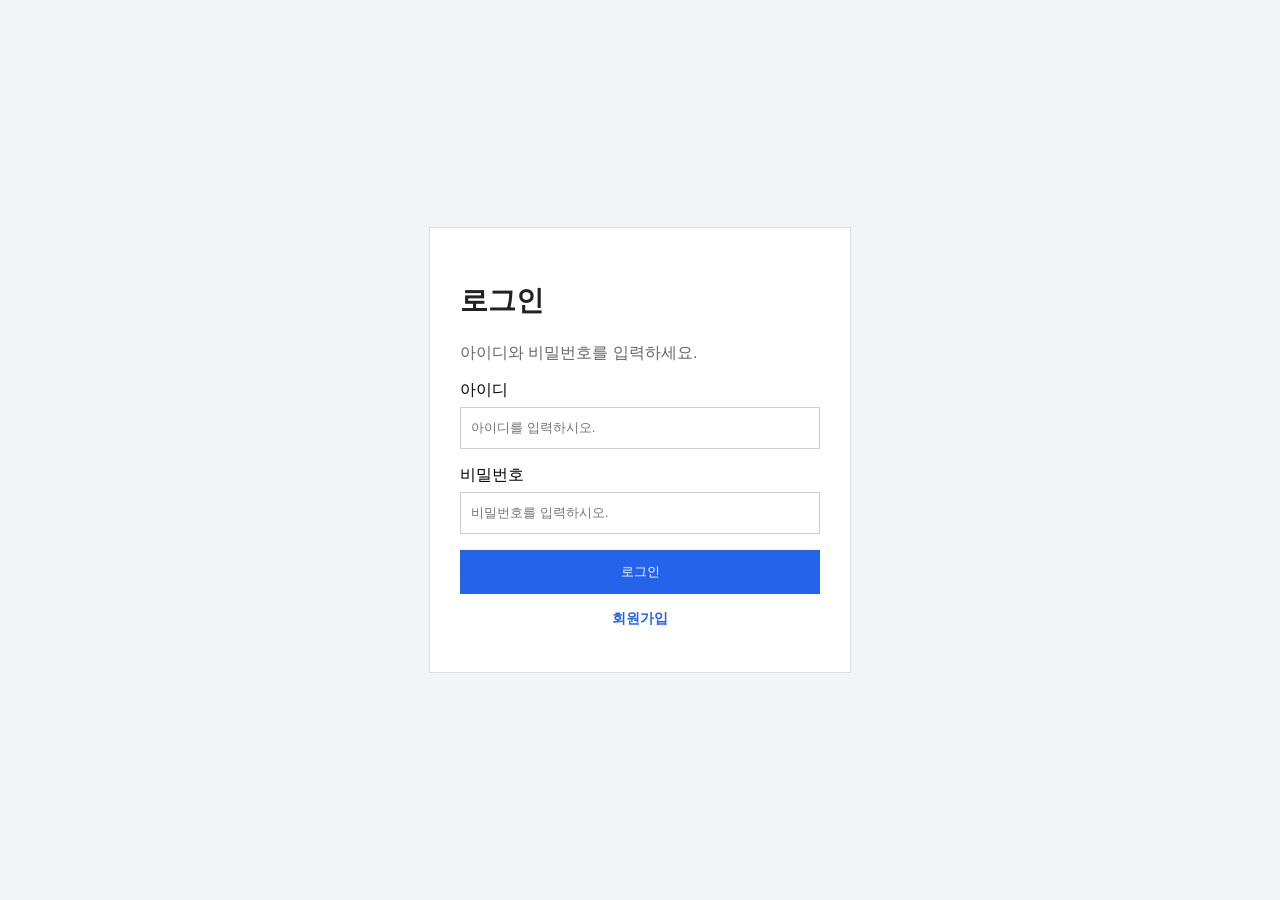
<file: index.html>
<!DOCTYPE html>
<html lang="ko">

<head>
  <!-- 설명: 한글이 깨지지 않도록 UTF-8을 사용합니다. -->
  <meta charset="UTF-8">

  <!-- 설명: 모바일 화면에서도 알맞게 보이도록 설정합니다. -->
  <meta name="viewport" content="width=device-width, initial-scale=1.0">
  <!-- link : 연결 / rel : 관계 / href : 파일 -->
  <link rel="stylesheet" href="./css/style.css">
  <title>로그인</title>
</head>

<body>
  <!-- 실습 흐름: 먼저 화면에 어떤 요소가 필요한지 학생들과 확인합니다. -->
  <main class="page">
    <section class="form-box">
      <!-- 실습 1: 로그인 페이지의 가장 큰 제목을 작성합니다. 예: 로그인 -->
      <h1 class="page-title">로그인</h1>

      <!-- 실습 2: 사용자에게 입력을 안내하는 문장을 작성합니다. -->
      <p class="page-desc">아이디와 비밀번호를 입력하세요.</p>

      <!-- 설명: form은 입력 요소를 묶는 태그입니다. -->
      <form>
        <div class="form-group">
          <!-- 실습 3: 아이디 입력칸의 이름표를 작성합니다. -->
          <label for="loginId">아이디</label>

          <!-- 실습 4: placeholder에는 입력 전 안내 문구를 작성합니다. -->
          <input class="input-field" id="loginId" type="text" placeholder="아이디를 입력하시오.">
        </div>

        <div class="form-group">
          <!-- 실습 5: 비밀번호 입력칸의 이름표를 작성합니다. -->
          <label for="loginPw">비밀번호</label>

          <!-- 설명: type="password"는 입력한 값이 화면에 그대로 보이지 않게 합니다. -->
          <input class="input-field" id="loginPw" type="password" placeholder="비밀번호를 입력하시오.">
        </div>

        <!-- 실습 6: 버튼 안에 화면에 보일 글자를 작성합니다. 예: 로그인 -->
        <button id="loginBtn" class="btn" type="button">로그인</button>

        <!-- 실습 7: 회원가입 페이지로 이동하는 링크를 작성합니다. -->
        <p class="link-text">
          <!-- 예: 아직 회원이 아니신가요? -->
          <!-- 회원가입 안내 문구 -->

          <!-- href에는 이동할 파일명을 작성합니다. 예: signup.html -->
          <a href="./signup-template.html">회원가입</a>
        </p>
      </form>
    </section>
  </main>

  <script src="./js/script.js"></script>
</body>

</html>
</file>
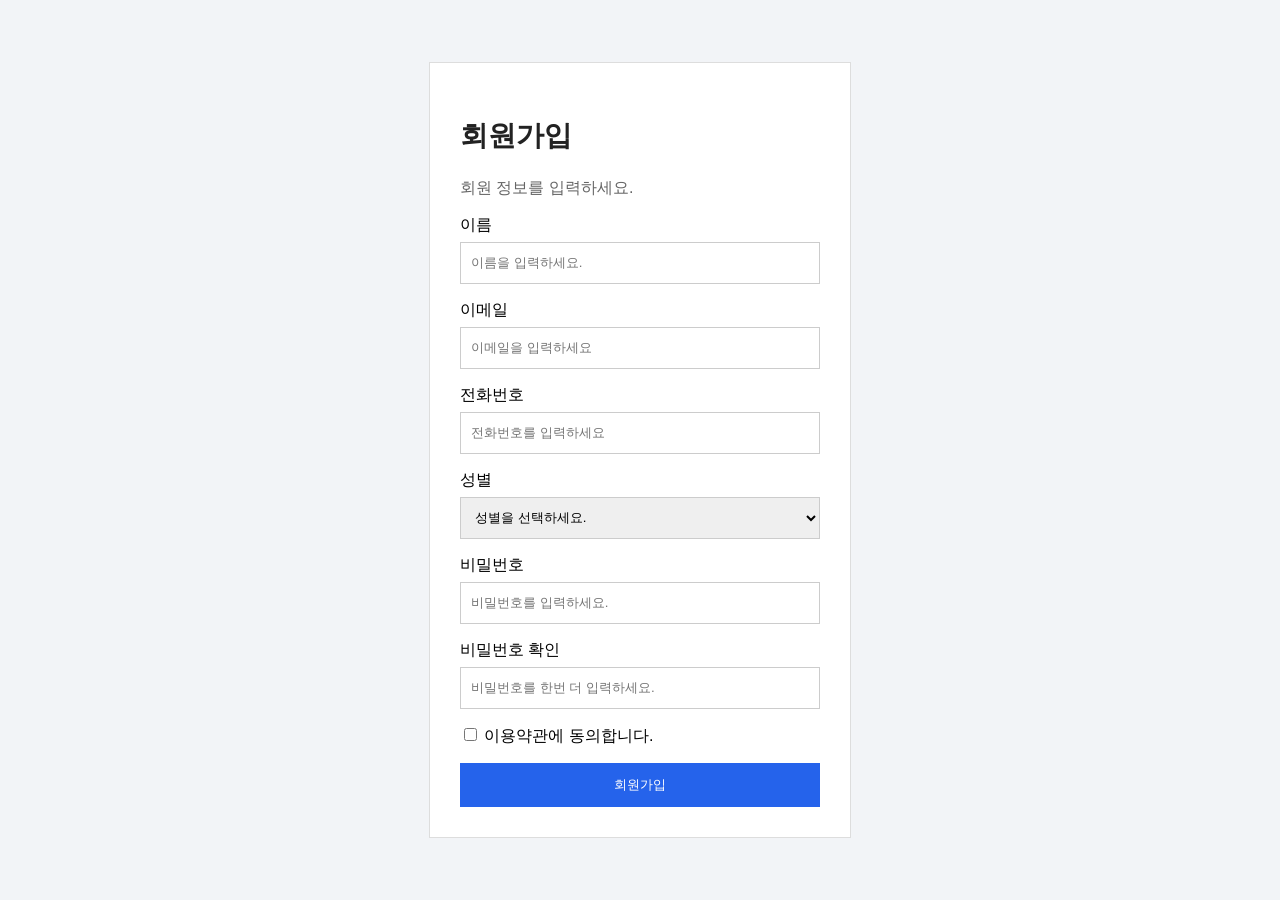
<file: signup-template.html>
<!DOCTYPE html>
<html lang="ko">

<head>
  <!-- 설명: 한글 표시를 위해 UTF-8을 사용합니다. -->
  <meta charset="UTF-8">

  <!-- 설명: 모바일에서도 화면이 알맞게 보이도록 합니다. -->
  <meta name="viewport" content="width=device-width, initial-scale=1.0">
  <link rel="stylesheet" href="./css/style.css">

  <title>회원가입</title>
</head>

<body>
  <!-- 실습 흐름: 로그인보다 입력 항목이 많다는 점을 먼저 설명합니다. -->
  <main class="page">
    <section class="form-box">
      <!-- 실습 1: 페이지 제목을 작성합니다. 예: 회원가입 -->
      <h1 class="page-title">회원가입</h1>

      <!-- 실습 2: 회원 정보를 입력하라는 안내 문구를 작성합니다. -->
      <p class="page-desc">회원 정보를 입력하세요.</p>

      <form>
        <div class="form-group">
          <!-- 실습 3: 이름 입력 영역을 완성합니다. -->
          <label for="userName">이름</label>
          <input class="input-field" id="userName" type="text" placeholder="이름을 입력하세요.">
        </div>

        <div class="form-group">
          <!-- 실습 4: 이메일 입력 영역을 완성합니다. type="email"을 확인합니다. -->
          <label for="userEmail">이메일</label>
          <input class="input-field" id="userEmail" type="email" placeholder="이메일을 입력하세요">
        </div>

        <div class="form-group">
          <!-- 실습 5: 전화번호 입력 영역을 완성합니다. type="tel"을 확인합니다. -->
          <label for="userPhone">전화번호</label>
          <input class="input-field" id="userPhone" type="tel" placeholder="전화번호를 입력하세요">
        </div>

        <div class="form-group">
          <!-- 실습 6: 성별 선택 영역을 완성합니다. select는 여러 선택지 중 하나를 고를 때 사용합니다. -->
          <label for="userGender">성별</label>
          <select id="userGender" class="input-field">
            <!-- 첫 option은 아직 선택하지 않은 상태를 표현합니다. -->
            <option value="">성별을 선택하세요.</option>

            <!-- 아래 option들은 사용자가 선택할 수 있는 항목입니다. -->
            <option value="남성">남성</option>
            <option value="여성">여성</option>
            <option value="선택 안 함">선택 안 함</option>
          </select>
        </div>

        <div class="form-group">
          <!-- 실습 7: 비밀번호 입력 영역을 완성합니다. -->
          <label for="userPw">비밀번호</label>
          <input class="input-field" id="userPw" type="password" placeholder="비밀번호를 입력하세요.">
        </div>

        <div class="form-group">
          <!-- 실습 8: 비밀번호 확인 입력 영역을 완성합니다. -->
          <label for="userPwCheck">비밀번호 확인</label>
          <input class="input-field" id="userPwCheck" type="password" placeholder="비밀번호를 한번 더 입력하세요.">
        </div>

        <div class="check-group">
          <!-- 실습 9: 체크박스는 동의 여부처럼 체크/미체크를 표현합니다. -->
          <input id="agree" type="checkbox">
          <label for="agree">이용약관에 동의합니다.</label>
        </div>

        <!-- 실습 10: 회원가입 버튼 문구를 작성합니다. -->
        <button class="btn" type="button" id="signupBtn">회원가입</button>
      </form>
    </section>
  </main>
  <script src="./js/script.js"></script>
</body>

</html>
</file>
<file: css/style.css>
/* =========================================================
   1. 공통 기본 스타일
   - 모든 페이지에 공통으로 적용되는 스타일입니다.
========================================================= */

/* body는 웹페이지 전체에 적용되는 기본 스타일입니다. */
body {
  margin: 0;
  font-family: Arial, sans-serif;
  background-color: #f2f4f7;
}

/* 페이지 제목 스타일입니다. 로그인, 회원가입, 갤러리에서 함께 사용합니다. */
.page-title {
  font-size: 28px;
  color: #222222;
}

/* 제목 아래 설명 문구 스타일입니다. 여러 페이지에서 함께 사용합니다. */
.page-desc {
  color: #666666;
}

/* 기본 버튼 스타일입니다. 로그인, 회원가입 버튼에서 사용합니다. */
.btn {
  width: 100%;
  height: 44px;
  background-color: #2563eb;
  color: white;
  border: none;
  cursor: pointer;
}

/* 버튼 위에 마우스를 올렸을 때 색상을 바꿔 사용자에게 반응을 보여줍니다. */
.btn:hover {
  background-color: #1d4ed8;
}

/* =========================================================
   2. 공통 폼 스타일
   - 로그인 페이지와 회원가입 페이지에서 함께 사용하는 스타일입니다.
========================================================= */

/* .page는 로그인/회원가입 박스를 화면 중앙에 배치하기 위한 영역입니다. */
.page {
  min-height: 100vh;
  display: flex;
  justify-content: center;
  align-items: center;
}

/* .form-box는 로그인/회원가입 입력폼을 감싸는 흰색 박스입니다. */
.form-box {
  width: 360px;
  padding: 30px;
  background-color: white;
  border: 1px solid #dddddd;
}

/* 입력 항목마다 아래쪽 여백을 줍니다. */
.form-group {
  margin-bottom: 16px;
}

/* label을 한 줄 전체로 보이게 만들어 입력칸 위에 배치합니다. */
.form-group label {
  display: block;
  margin-bottom: 6px;
}

/* input과 select에 공통으로 적용되는 입력칸 스타일입니다. */
.input-field {
  width: 100%;
  height: 42px;
  padding: 0 10px;
  border: 1px solid #cccccc;
  box-sizing: border-box;
}

/* 체크박스 영역 아래 여백입니다. */
.check-group {
  margin-bottom: 16px;
}

/* =========================================================
   3. 로그인 페이지 스타일
   - login.html에서만 사용하는 스타일입니다.
========================================================= */

/* 로그인 페이지의 회원가입 링크 영역입니다. */
.link-text {
  margin-top: 16px;
  text-align: center;
  color: #666666;
  font-size: 14px;
}

/* 회원가입 링크 글자 스타일입니다. */
.link-text a {
  color: #2563eb;
  font-weight: bold;
  text-decoration: none;
}

/* 마우스를 링크 위에 올렸을 때 밑줄이 보이게 합니다. */
.link-text a:hover {
  text-decoration: underline;
}

/* =========================================================
   4. 회원가입 페이지 스타일
   - signup.html에서만 사용하는 스타일입니다.
   - 현재는 공통 폼 스타일을 대부분 사용합니다.
   - 추후 회원가입 페이지 전용 디자인이 필요하면 이 영역에 추가합니다.
========================================================= */

/* 회원가입 페이지 전용 스타일 예시
.signup-notice {
  color: #666666;
}
*/

/* =========================================================
   5. 갤러리 페이지 스타일
   - gallery.html에서만 사용하는 스타일입니다.
========================================================= */

/* 갤러리 페이지 상단 영역입니다. */
.gallery-header {
  text-align: center;
  padding: 40px 20px;
  background-color: #ffffff;
}

/* 갤러리 콘텐츠의 전체 너비와 가운데 정렬을 담당합니다. */
.gallery-section {
  width: 900px;
  margin: 30px auto;
}

/* 카드들을 가로로 배치합니다. */
.gallery-list {
  display: flex;
  gap: 20px;
}

/* 카드 하나의 스타일입니다. */
.card {
  width: 280px;
  padding: 20px;
  background-color: rgb(248, 248, 248);
  border: 1px solid #dddddd;
}

/* 카드 이미지 크기를 일정하게 맞춥니다. */
.card-img {
  width: 100%;
  height: 180px;
  object-fit: cover;
}

/* 카드 제목 스타일입니다. */
.card-title {
  font-size: 22px;
  color: #222222;
}

/* 카드 설명 문구 스타일입니다. */
.card-desc {
  color: #666666;
}

/* 갤러리 카드 버튼 스타일입니다. */
.card-btn {
  width: 120px;
  height: 36px;
  background-color: #2563eb;
  color: white;
  border: none;
  cursor: pointer;
}

/* 갤러리 카드 버튼 위에 마우스를 올렸을 때 색상을 바꿉니다. */
.card-btn:hover {
  background-color: #1d4ed8;
}

/* 페이지 하단 영역입니다. */
.footer {
  text-align: center;
  padding: 20px;
  color: #666666;
}
</file>
